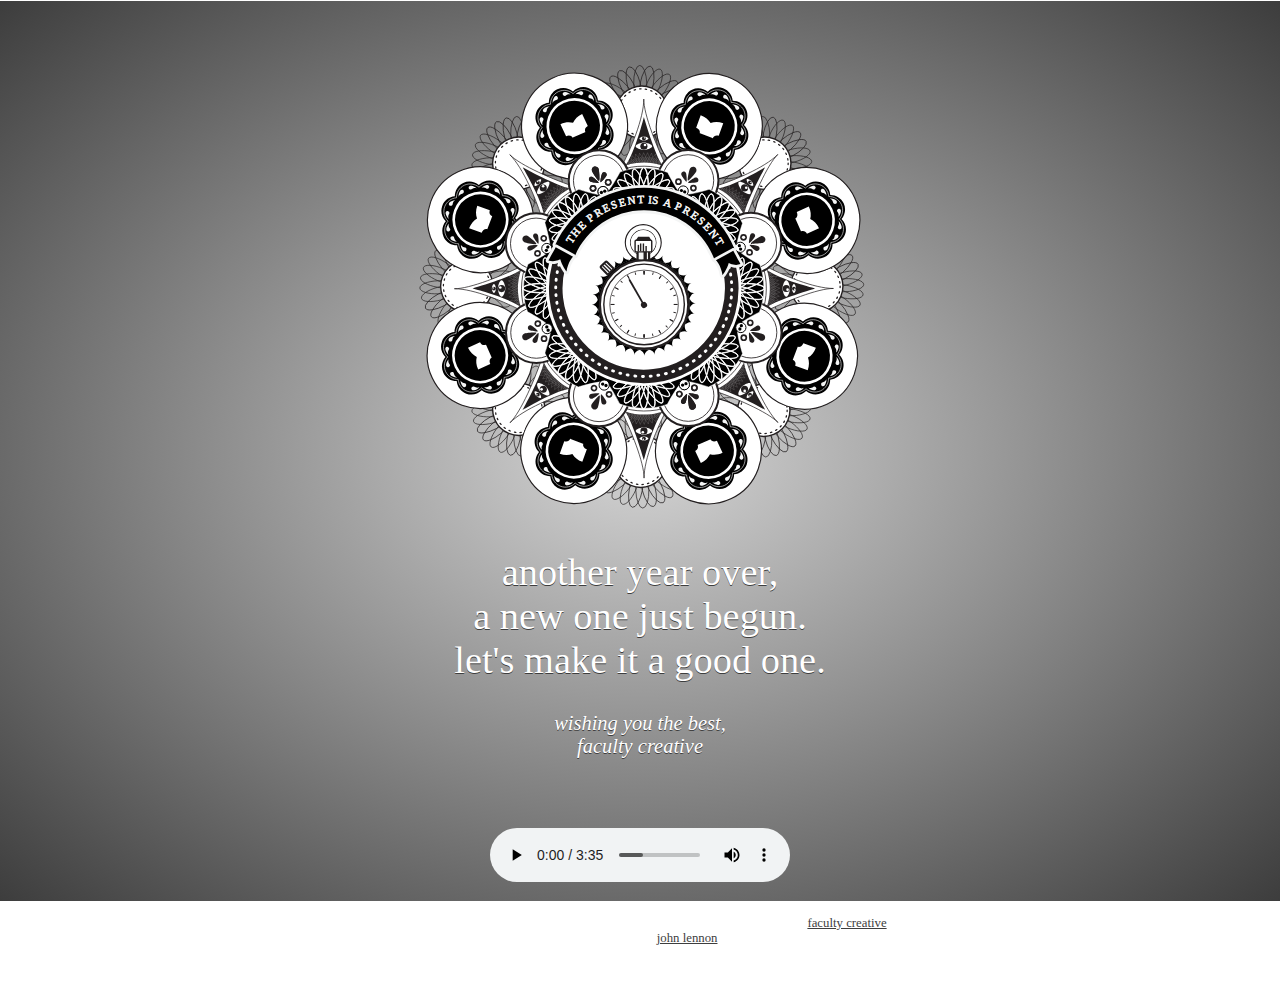
<file: index.html>
<!DOCTYPE html>
<!--[if lt IE 7 ]> <html lang="en" class="no-js ie6 ie"> <![endif]-->
<!--[if IE 7 ]>    <html lang="en" class="no-js ie7 ie"> <![endif]-->
<!--[if IE 8 ]>    <html lang="en" class="no-js ie8 ie"> <![endif]-->
<!--[if IE 9 ]>    <html lang="en" class="no-js ie9 ie"> <![endif]-->
<!--[if (gt IE 9)|!(IE)]><!--> <html lang="en" class="no-js"> <!--<![endif]-->
<head>
  <meta charset="utf-8" />
  <meta name="description" content="A holiday gift for you, handcrafted with love using HTML5 and CSS3 by the fine folks at Faculty Creative." />
  <meta name="author" content="Faculty Creative" />
  <link rel="shortcut icon" href="favicon.ico" type="image/x-icon">
  <link rel="image_src" href="clock_thumb.jpg" / >
  <meta name="viewport" content="width=720"> 
  <title>A handcrafted gift from Faculty Creative</title>
    
    <meta property="og:title" content="A handcrafted gift from Faculty Creative"/>
    <meta property="og:type" content="website"/>
    <meta property="og:url" content="http://www.facultycreative.com/anotheryearover/"/>
    <meta property="og:image" content="http://www.facultycreative.com/anotheryearover/clock_thumb.jpg"/>
    
    <meta property="og:locale" content="en_US"/>
    <meta property="og:description"
          content="A holiday gift for you, handcrafted with love using HTML5 and CSS3 by the fine folks at Faculty Creative."/>


  
  <link href="style.css?v=23" rel="stylesheet" media="screen" />
  <script type="text/javascript" src="css3-mediaqueries.js"></script>
  
  <script type="text/javascript" src="jquery-1.7.min.js"></script>	
  <script type="text/javascript" src="imgpreload/jquery.imgpreload.min.js"></script>	
  <script type="text/javascript" src="core1.js"></script>
  

	<script type="application/x-javascript"> addEventListener("load", function() { setTimeout(
	hideURLbar, 0); }, false); function hideURLbar(){ window.scrollTo(0,1); } </script>
  
  
</head>
<body>
<!-- open limits -->
<div id="main_wrapper">


<!-- open content -->
  <div id="content">
	  <div id="theSecondsElapsed"></div>
	  <div id="theSecondsNow"></div>
	  
	  <img id="spiral1" class="spiral odd" src="clock_images/spirial.svg" />
	  <img id="spiral2" class="spiral even" src="clock_images/spirial.svg" />
	  <img id="spiral3" class="spiral odd" src="clock_images/spirial.svg" />
	  <img id="spiral4" class="spiral even" src="clock_images/spirial.svg" />
	  <img id="spiral5" class="spiral odd" src="clock_images/spirial.svg" />
	  <img id="spiral6" class="spiral even" src="clock_images/spirial.svg" />
	  <img id="spiral7" class="spiral odd" src="clock_images/spirial.svg" />
	  <img id="spiral8" class="spiral even" src="clock_images/spirial.svg" />
	  
	  <img id="facultyLogo1" class="fLogo" src="clock_images/faculty_logo.svg" />
	  <img id="facultyLogo2" class="fLogo" src="clock_images/faculty_logo.svg" />
	  <img id="facultyLogo3" class="fLogo" src="clock_images/faculty_logo.svg" />
	  <img id="facultyLogo4" class="fLogo" src="clock_images/faculty_logo.svg" />
	  <img id="facultyLogo5" class="fLogo" src="clock_images/faculty_logo.svg" />
	  <img id="facultyLogo6" class="fLogo" src="clock_images/faculty_logo.svg" />
	  <img id="facultyLogo7" class="fLogo" src="clock_images/faculty_logo.svg" />
	  <img id="facultyLogo8" class="fLogo" src="clock_images/faculty_logo.svg" />
	    
	  <img id="eyes" src="clock_images/eyes.svg" />
	  
	  <img id="doyle" src="clock_images/doyle.svg" />
	  <img id="bannerDots" src="clock_images/banner_dots.svg" />
	  <img id="bannerPresent" src="clock_images/banner_present.svg" />
	
	  <img id="clockRing" src="clock_images/clock_ring.svg" />
	  <img id="clockBody" src="clock_images/clock_body.svg" />
	  <div id="clockDial_wrapper"><img id="clockDial" src="clock_images/clock_dial.svg" /></div>
  </div>
  
  <div id="warning">
  	<img src="clock_images/_message.gif" />
  	<h2>Oops, we noticed you're using Internet Explorer. For now, this animation only works in Firefox, Chrome, and Safari. Now would be the perfect time to upgrade your browsing experience. </h2> 
	<h2>We recommend <a href="https://www.google.com/chrome" target="_blank" title="Get Google Chrome now!">Google Chrome</a>, it's fast and works on all computers. Please take a moment to upgrade and then check the time. </h2>
  </div>
  
  <div id="tunes">
  	<h1>Another year over,<br>a new one just begun.<br><h1>Let's make it a good one.</h1><br><br><h2><em>wishing you the best,<br>Faculty Creative</em></h2><br><br>
  </div>
<!-- close content -->


<!-- open footer -->
  <footer id="footer">
     <p>This timepiece was handcrafted with love using HTML5 &amp; CSS3 by the fine folks at <a href="http://facultycreative.com" target="_blank" title="Launch our website in a new window">Faculty Creative</a></p>
     <p>Music courtesy of <a href=" http://en.wikipedia.org/wiki/John_Lennon" target="_blank" title="Visit John's Wikipedia page">John Lennon</a></p>
  </footer>
<!-- close footer -->
  
</div>
<!-- close limits -->
		<script type="text/javascript">

  var _gaq = _gaq || [];
  _gaq.push(['_setAccount', 'UA-24904816-1']);
  _gaq.push(['_trackPageview']);

  (function() {
    var ga = document.createElement('script'); ga.type = 'text/javascript'; ga.async = true;
    ga.src = ('https:' == document.location.protocol ? 'https://ssl' : 'http://www') + '.google-analytics.com/ga.js';
    var s = document.getElementsByTagName('script')[0]; s.parentNode.insertBefore(ga, s);
  })();

</script>
</body>
</html>
</file>
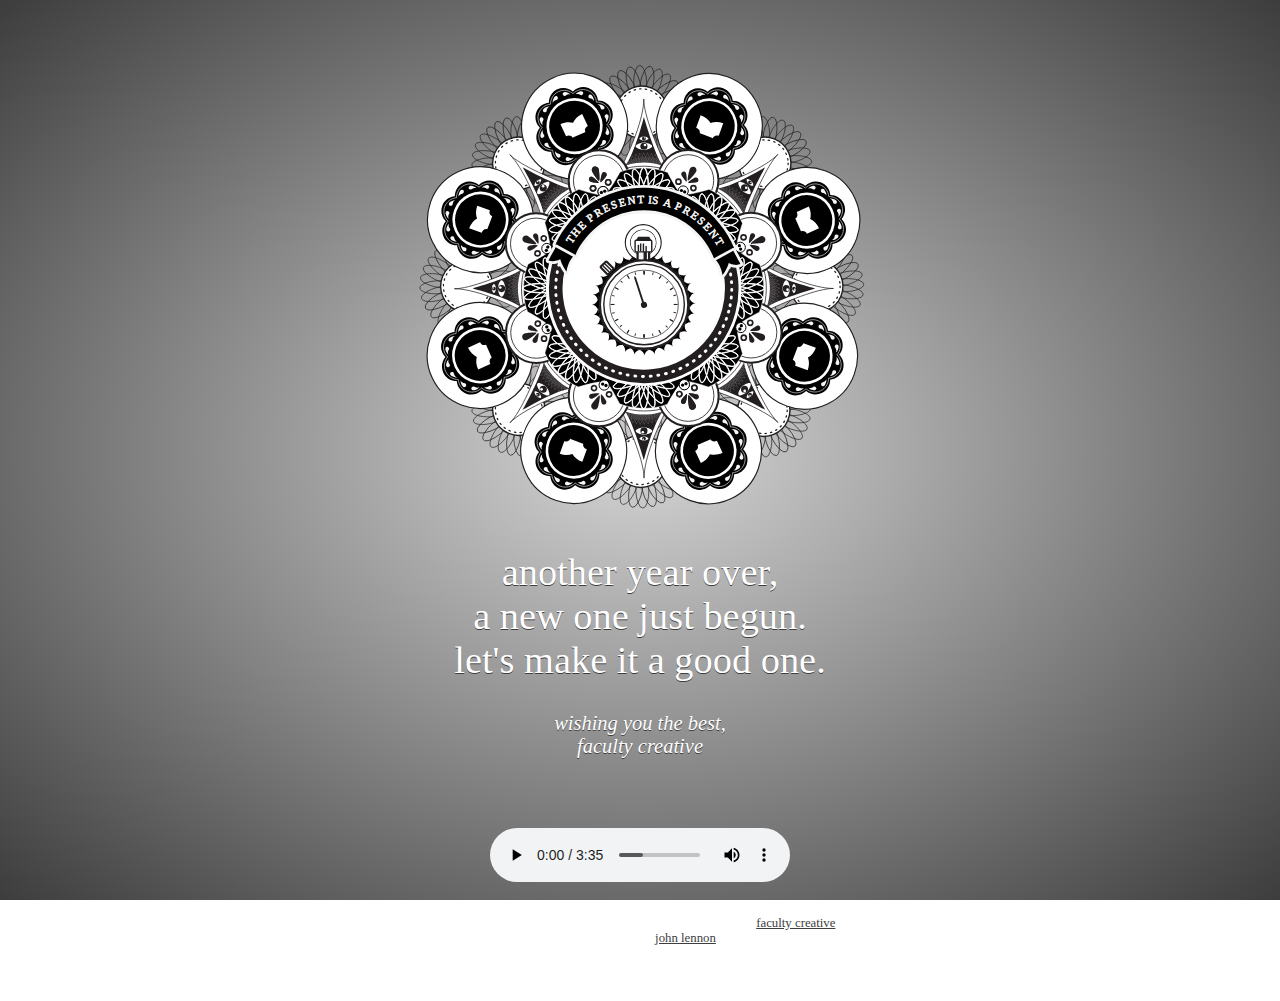
<file: copy.html>
<!DOCTYPE html>
<!--[if lt IE 7 ]> <html lang="en" class="no-js ie6 ie"> <![endif]-->
<!--[if IE 7 ]>    <html lang="en" class="no-js ie7 ie"> <![endif]-->
<!--[if IE 8 ]>    <html lang="en" class="no-js ie8 ie"> <![endif]-->
<!--[if IE 9 ]>    <html lang="en" class="no-js ie9 ie"> <![endif]-->
<!--[if (gt IE 9)|!(IE)]><!--> <html lang="en" class="no-js"> <!--<![endif]-->
<head>
  <meta charset="utf-8" />
  <meta name="description" content="A holiday gift for you, created by the fine folks at Faculty Creative. Don't let time pass you by." />
  <meta name="author" content="Matt Miller @ Faculty Creative" />
 <link rel="shortcut icon" href="favicon.ico" type="image/x-icon">
  <title>The Present is a Present</title>
  
   
  <meta name = "viewport" content = "initial-scale=0.45,user-scalable=no,width=device-width"> 

  
  <link href="style.css?v=1" rel="stylesheet" media="screen" />
  <script type="text/javascript" src="jquery-1.7.min.js"></script>	
  <script type="text/javascript" src="imgpreload/jquery.imgpreload.min.js"></script>	
  <script type="text/javascript" src="core1.js"></script>
  


  
  
</head>
<body>
<!-- open limits -->
<div id="main_wrapper">


<!-- open content -->




  <div id="content">
	  <div id="theSecondsElapsed"></div>
	  <div id="theSecondsNow"></div>
	  
	  <img id="spiral1" class="spiral odd" src="clock_images/spirial.svg" />
	  <img id="spiral2" class="spiral even" src="clock_images/spirial.svg" />
	  <img id="spiral3" class="spiral odd" src="clock_images/spirial.svg" />
	  <img id="spiral4" class="spiral even" src="clock_images/spirial.svg" />
	  <img id="spiral5" class="spiral odd" src="clock_images/spirial.svg" />
	  <img id="spiral6" class="spiral even" src="clock_images/spirial.svg" />
	  <img id="spiral7" class="spiral odd" src="clock_images/spirial.svg" />
	  <img id="spiral8" class="spiral even" src="clock_images/spirial.svg" />
	  
	  <img id="facultyLogo1" class="fLogo" src="clock_images/faculty_logo.svg" />
	  <img id="facultyLogo2" class="fLogo" src="clock_images/faculty_logo.svg" />
	  <img id="facultyLogo3" class="fLogo" src="clock_images/faculty_logo.svg" />
	  <img id="facultyLogo4" class="fLogo" src="clock_images/faculty_logo.svg" />
	  <img id="facultyLogo5" class="fLogo" src="clock_images/faculty_logo.svg" />
	  <img id="facultyLogo6" class="fLogo" src="clock_images/faculty_logo.svg" />
	  <img id="facultyLogo7" class="fLogo" src="clock_images/faculty_logo.svg" />
	  <img id="facultyLogo8" class="fLogo" src="clock_images/faculty_logo.svg" />
	    
	  <img id="eyes" src="clock_images/eyes.svg" />
	  
	  <img id="doyle" src="clock_images/doyle.svg" />
	  <img id="bannerDots" src="clock_images/banner_dots.svg" />
	  <img id="bannerPresent" src="clock_images/banner_present.svg" />
	
	  <img id="clockRing" src="clock_images/clock_ring.svg" />
	  <img id="clockBody" src="clock_images/clock_body.svg" />
	  <div id="clockDial_wrapper"><img id="clockDial" src="clock_images/clock_dial.svg" /></div>
	  	  
  </div>
  
  <div id="warning">
  	<img src="clock_images/_message.gif" />
  	<h2>Time has most certainly passed you by since you're still using Internet Explorer. Now would be the perfect time to upgrade. We recommend <a href="https://www.google.com/chrome" target="_blank" title="Get Google Chrome now!">Google Chrome</a></h2>
  
  </div>
  <div id="tunes">
  	<h1>Another year over,<br>a new one just begun.<br><h1>Let's make it a good one.</h1><br><br><h2><em>wishing you the best,<br>Faculty Creative</em></h2><br><br>
  </div>
   
  
<!-- close content -->

<!-- open footer -->
  <footer id="footer">
     <p>This timepiece was handcrafted with love by the fine folks at <a href="http://facultycreative.com" target="_blank" title="Launch our website in a new window">Faculty Creative</a></p>
     <p>Music courtesy of <a href=" http://en.wikipedia.org/wiki/John_Lennon" target="_blank" title="Visit John's Wikipedia page">John Lennon</a>.</p>
 
  </footer>
<!-- close footer -->
  
</div>
<!-- close limits -->
</body>
</html>
</file>
<file: style.css>
/* =================================
// The Present is a Present
// Brought to you by Faculty Creative
// Coded with love in the city of brotherly love, 2011 
/* ===============================*/
/* Thanks to the following for useful tools and informative demos:
// http://matthewlein.com/ceaser/
// http://www.paulrhayes.com/2009-03/an-analogue-clock-using-only-css/
// http://www.sitepoint.com/creating-accurate-timers-in-javascript/
// http://www.colorzilla.com/gradient-editor/
/* ===============================*/


/* =================================
// Reset 
/* ===============================*/
/* Global reset */
/* Based upon 'reset.css' in the Yahoo! User Interface Library: http://developer.yahoo.com/yui */
*, html, body, div, dl, dt, dd, ul, ol, li, h1, h2, h3, h4, h5, h6, pre, form, label, fieldset, input, p, blockquote, th, td { margin:0; padding:0 }
table { border-collapse:collapse; border-spacing:0 }
fieldset, img { border:0 }
address, caption, cite, code, dfn, em, strong, th, var { font-style:normal; font-weight:normal }
ol, ul, li { list-style:none }
caption, th { text-align:left }
h1, h2, h3, h4, h5, h6 { font-size:100%; font-weight:normal }
q:before, q:after { content:''}

/* Global reset-RESET */
/* The below restores some sensible defaults */
strong { font-weight:bold }
em { font-style:italic }
a img { border:none } /* Gets rid of IE's blue borders */



/* =================================
// General 
/* ===============================*/
html, body {height: 100%; }

body {
	background: #c9c9c9; /* Old browsers */
	background: -moz-radial-gradient(center, ellipse cover, #c9c9c9 8%, #3d3d3d 100%); /* FF3.6+ */
	background: -webkit-gradient(radial, center center, 0px, center center, 100%, color-stop(8%,#c9c9c9), color-stop(100%,#3d3d3d)); /* Chrome,Safari4+ */
	background: -webkit-radial-gradient(center, ellipse cover, #c9c9c9 8%,#3d3d3d 100%); /* Chrome10+,Safari5.1+ */
	background: -o-radial-gradient(center, ellipse cover, #c9c9c9 8%,#3d3d3d 100%); /* Opera 12+ */
	background: -ms-radial-gradient(center, ellipse cover, #c9c9c9 8%,#3d3d3d 100%); /* IE10+ */
	background: radial-gradient(center, ellipse cover, #c9c9c9 8%,#3d3d3d 100%); /* W3C */
	filter: progid:DXImageTransform.Microsoft.gradient( startColorstr='#c9c9c9', endColorstr='#3d3d3d',GradientType=1 ); /* IE6-9 fallback on horizontal gradient */
	
	-webkit-user-select: none;
	-khtml-user-select: none;
	-moz-user-select: none;
	-o-user-select: none;
	user-select: none;
	
	text-align: center;
	font-size: 0.8em;
	color: white;
	font-family: "Georgia", serif;
	text-transform: lowercase;
	
	font-weight: 100;
	background-position: 0 0;
  	background-attachment:fixed;
	
	

}

a {
	color: #3e3e3e;
	-moz-transition: color 0.3s ease-out;
	-webkit-transition: color 0.3s ease-out;
}

a:hover {
	color: white;
}



/* =================================
// Clock wrapper 
/* ===============================*/

#main_wrapper {
	width: 720px;
	height: 575px;
	margin: 0 auto;
	position: relative;
	margin-top: -25px;
	min-width: 720px;
	max-width: 1140px;
}


#content{
	width: 100%;
	height: 100%;
}

#warning {
	width: 100%;
	margin-top: 100px;
	display: none;
	margin-bottom: 60px;
}

#warning h2 {
	margin: 30px 150px 0;
}

/* applies to GIF and PNG images; avoids blurry edges */

img {
	image-rendering: -moz-crisp-edges;         /* Firefox */
	-ms-interpolation-mode: nearest-neighbor;  /* IE */
}

#content img {
	position: absolute;
}


#footer {
	margin-top: 30px;
	padding-bottom: 30px;

}

#theSecondsElapsed, 
#theSecondsNow {
	display: none;
}

h1, h2 {
	font-size: 3em;
	text-transform: lowercase;
	text-shadow: 0 1px 0 #3e3e3e;
}

h2 {
	font-size: 1.6em;
}

h1 a, h2 a {
	text-shadow: none !important;
}

h1 a:hover, h2 a:hover {
	text-shadow: 0 1px 0 #3e3e3e !important;
}

#tunes audio {
	margin-top: 40px;
	
}




/* =================================
// IE fix because for now this animation is webkit and Moz only. :( 
/* ===============================*/

html.ie #content { display: none; }
html.ie #warning {display: block; }


/* =================================
// Clock parts 
/* ===============================*/
#clockDial_wrapper {
	position: absolute;
	top: 298.99999px;
	left: 360.24535px;
	-moz-transform-origin: 4px 31px;
	-webkit-transform-origin: 4px 31px;
}

#clockDial {
	-moz-transform-origin: 4px 31px;
	-webkit-transform-origin: 4px 31px;
}

#clockDial_wrapper img {
	position: absolute;
}

#clockRing {
	top: 275px;
	left: 310.2px;
	-moz-transition: -moz-transform 1s linear;
	-webkit-transition: -webkit-transform 1s linear;
}

#clockBody {
	top: 247.52778px;
	left: 318.04165px; 
}



/* =================================
// Other parts 
/* ===============================*/
#bannerPresent {
	top: 210px;
	left: 265px;
	-moz-transform-origin: center 100px;
	-moz-transition: -moz-transform 3s cubic-bezier(0.075, 0.820, 0.165, 1.000);
	-webkit-transform-origin: center 100px;
	-webkit-transition: -webkit-transform 3s cubic-bezier(0.075, 0.820, 0.165, 1.000);
}

#bannerDots {
	top: 218px;
	left: 268.18517px;
	-moz-transition: -moz-transform 0.6s cubic-bezier(0.075, 0.820, 0.165, 1.000);
	-webkit-transition: -webkit-transform 0.6s cubic-bezier(0.075, 0.820, 0.165, 1.000);
}

#doyle {
	top: 174px;
	left: 224px;
	-moz-transition: -moz-transform 2s cubic-bezier(0.075, 0.820, 0.165, 1.000);
	-webkit-transition: -webkit-transform 2s cubic-bezier(0.075, 0.820, 0.165, 1.000);
}

#eyes {
	top: 123.00001px;
	left: 174px;
}




/* =================================
// Logo parts 
/* ===============================*/
#facultyLogo1 {
	top: 96.56481px;
	left: 374.99999px; 	
}

#facultyLogo2 {
	top: 191.00004px;
	left: 473px;
}
#facultyLogo3 {
	top: 327.00001px;
	left: 470.99999px;
}
#facultyLogo4 {
	top: 422.00004px;
	left: 375px;
}
#facultyLogo5 {
	top: 422.00004px;
	left: 240px;
}
#facultyLogo6 { 
	top: 327.0463px;
	left: 146.03702px;
}
#facultyLogo7 {
	top: 190.78705px;
	left: 146.29631px;
}
#facultyLogo8 {
	top: 96.56481px;
	left: 240px; 
}

.fLogo {
	display: block;
}

#content .fLogo {
	-moz-transition: -moz-transform 0.4s cubic-bezier(0.075, 0.820, 0.165, 1.000);
	-webkit-transition: -webkit-transform 0.4s cubic-bezier(0.075, 0.820, 0.165, 1.000);
}



/* =================================
// Spirals 
/* ===============================*/
#spiral1 { 
	top: 387.26385px;
	left: 191px;
}

#spiral2 {
	top: 438.92585px;
	left: 312.99999px;
}

#spiral3 {
	top: 388.00001px;
	left: 436.14809px; 
}

#spiral4 {
	top: 263.99998px;
	left: 489.38879px; 
}

#spiral5 {
	top: 141px;
	left: 436.99999px;
}

#spiral6 {
	top: 90px;
	left: 314px; 
}

#spiral7 {
	top: 140.85642px;
	left: 190.99999px; 
}

#spiral8 {
	top: 263.99997px;
	left: 139.14351px; 
}


.spiral {
	display: block;
}


#content .spiral.odd {
 -moz-animation-name: spin-forward;
 -moz-animation-duration: 3s;
 -moz-animation-iteration-count: infinite;
 -moz-animation-timing-function: linear;

 -webkit-animation-name: spin-forward;
 -webkit-animation-duration: 3s;
 -webkit-animation-iteration-count: infinite;
 -webkit-animation-timing-function: linear;
}
#content .spiral.even {
 -moz-animation-name: spin-back;
 -moz-animation-duration: 4s;
 -moz-animation-iteration-count: infinite;
 -moz-animation-timing-function: linear;

 -webkit-animation-name: spin-back;
 -webkit-animation-duration: 4s;
 -webkit-animation-iteration-count: infinite;
 -webkit-animation-timing-function: linear;
}

@-webkit-keyframes spin-forward {
  0%    { -moz-transform: rotate(0deg); -webkit-transform: rotate(0deg); }
  100%  { -moz-transform: rotate(360deg); -webkit-transform: rotate(360deg); }
}

@-webkit-keyframes spin-back {
  0%    { -moz-transform: rotate(0deg); -webkit-transform: rotate(0deg); }
  100%  { -moz-transform: rotate(-360deg); -webkit-transform: rotate(-360deg); }
}

@-moz-keyframes spin-forward {
  0%    { -moz-transform: rotate(0deg); -webkit-transform: rotate(0deg); }
  100%  { -moz-transform: rotate(360deg); -webkit-transform: rotate(360deg); }
}

@-moz-keyframes spin-back {
  0%    { -moz-transform: rotate(0deg); -webkit-transform: rotate(0deg); }
  100%  { -moz-transform: rotate(-360deg); -webkit-transform: rotate(-360deg); }
}




/* ============================= */
/* ! Layout for mobile version   */
/* ============================= */

@media handheld, only screen and (max-width: 767px) {


	body, html, #main_wrapper {
 
		margin-left: 0px;
		margin-right: 0px;
		padding-left: 0px;
		padding-right: 0px;
	}
	
	body {
		font-size: 16px;
		font-size: 1.1em;
		-webkit-text-size-adjust: none;
	}

	p {
		font-size: 1.2em;
		width: 70%;
		margin: 0 auto;
	}

}





/* =================================
// Fin. 
/* ===============================*/
</file>
